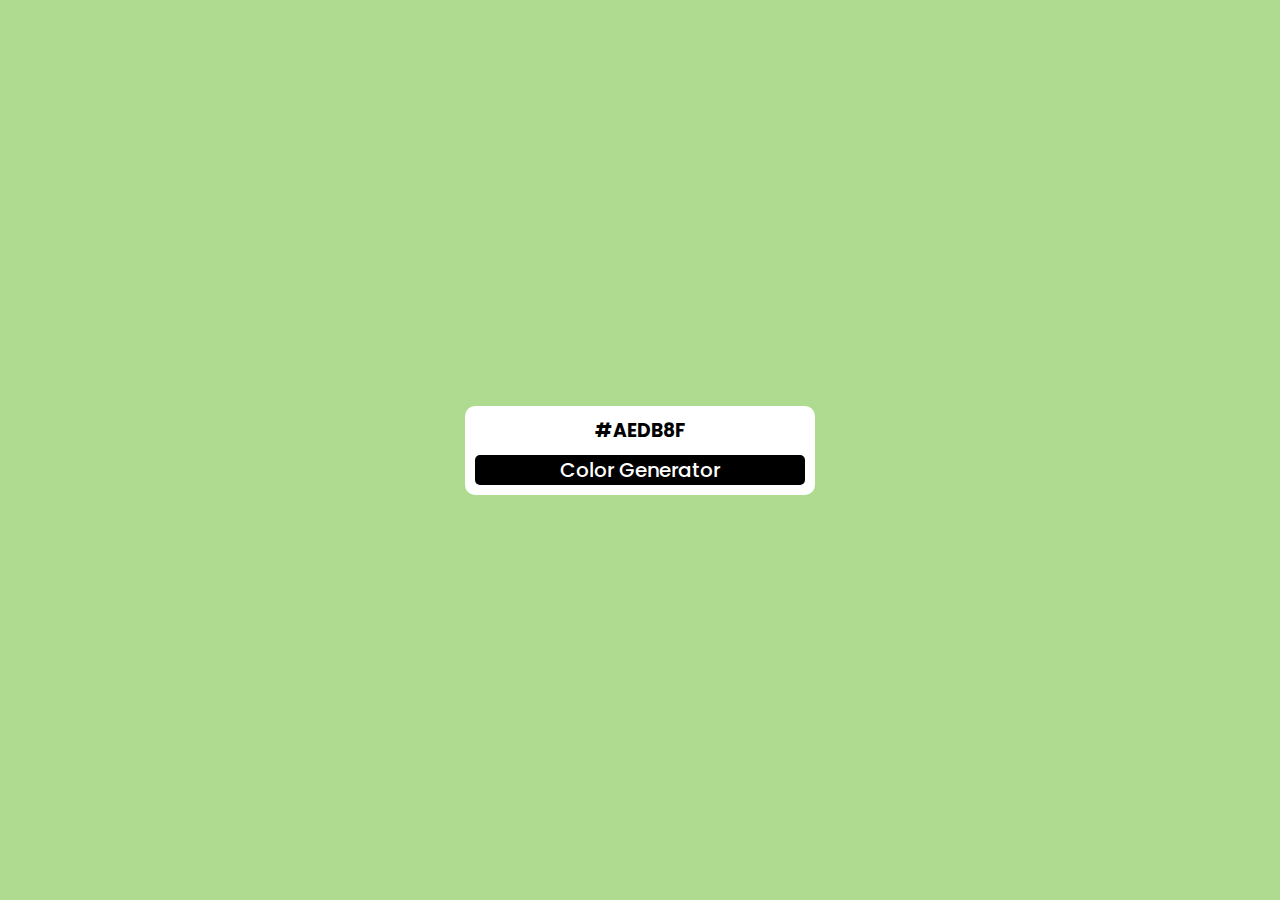
<file: ColorGenerator/index.html>
<!DOCTYPE html>
<html lang="en">
<head>
    <meta charset="UTF-8">
    <meta name="viewport" content="width=device-width, initial-scale=1.0">
    <title>Color Generator</title>
    <link rel="stylesheet" href="style.css">
</head>
<body>
    
        <div class="container">
            <h3 id="colorCode"></h3>
            <button id="btnColor">Color Generator</button>
        </div>
   
    
    
    <script src="app.js"></script>
</body>
</html>
</file>
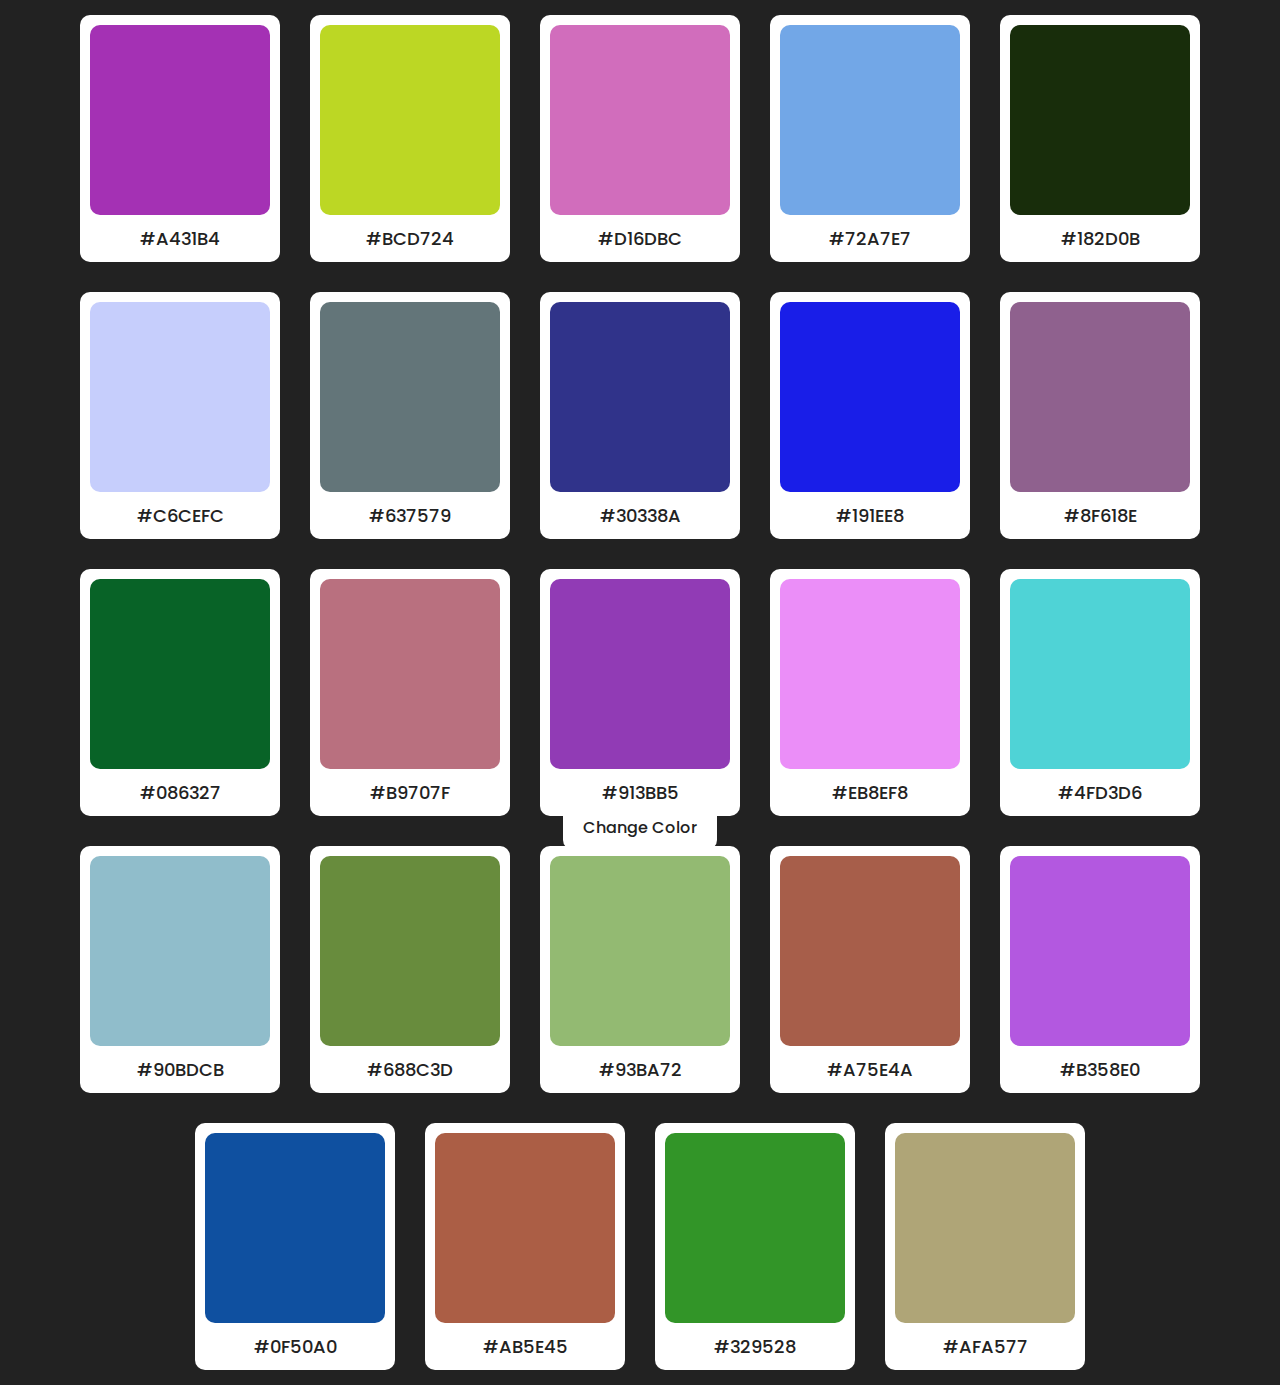
<file: ColorPallete/index.html>
<!DOCTYPE html>
<html lang="en">
  <head>
    <meta charset="UTF-8" />
    <meta name="viewport" content="width=device-width, initial-scale=1.0" />
    <title>Color Pallete</title>
    <link rel="stylesheet" href="style.css" />
  </head>
  <body>
    <ul class="container"></ul>
<div id="center">
    <button class="changeBtn">Change Color</button>

</div>
    <script src="app.js"></script>
  </body>
</html>
</file>
<file: ColorGenerator/style.css>
@import url("https://fonts.googleapis.com/css2?family=Poppins:ital,wght@0,100;0,200;0,300;0,400;0,500;0,600;0,700;0,800;0,900;1,100;1,200;1,300;1,400;1,500;1,600;1,700;1,800;1,900&display=swap");
* {
  margin: 0;
  padding: 0;
  box-sizing: border-box;
  font-family: "Poppins", sans-serif;
}

body,
html {
  width: 100%;
  height: 100%;
  transition: 0.5s;
  display: flex;
  justify-content: center;
  align-items: center;
}

.container {
  width: 350px;
  background-color: white;
  text-align: center;
  padding: 10px;
  border-radius: 10px;
}
button {
  width: 100%;
  font-size: 20px;
  border: 0;
  border-radius: 5px;
  margin-top: 10px;
  background-color: black;
  font-weight: 500;
  cursor: pointer;
  color: #fff;
}
</file>
<file: ColorPallete/style.css>
@import url("https://fonts.googleapis.com/css2?family=Poppins:ital,wght@0,100;0,200;0,300;0,400;0,500;0,600;0,700;0,800;0,900;1,100;1,200;1,300;1,400;1,500;1,600;1,700;1,800;1,900&display=swap");

* {
  margin: 0;
  padding: 0;
  box-sizing: border-box;
  font-family: "Poppins", sans-serif;
  cursor: pointer;
  text-align: center;
}

body {
  background-color: #222;
}

.container {
  display: flex;
  flex-wrap: wrap;
  justify-content: center;
}

.container .color {
  list-style: none;
  background: #fff;
  margin: 15px;
  padding: 10px;
  border-radius: 10px;
}

.color .rect-box {
  width: 180px;
  height: 190px;
  /* background-color: aqua; */
  border-radius: 10px;
}

.color .hex-value {
  font-size: 18px;
  font-weight: 500;
  text-transform: uppercase;
  display: block;
  margin: 10px 0 0 0;
  color: #222;
}

button {
  position: fixed;
  left: 50%;
  bottom: 50px;
  transform: translateX(-50%);
  padding: 10px 20px;
  border: 0;
  outline: 0;
  border-radius: 10px;
  background-color: #fff;
  color: #222;
  font-size: 16px;
  font-weight: 500;
}
</file>
